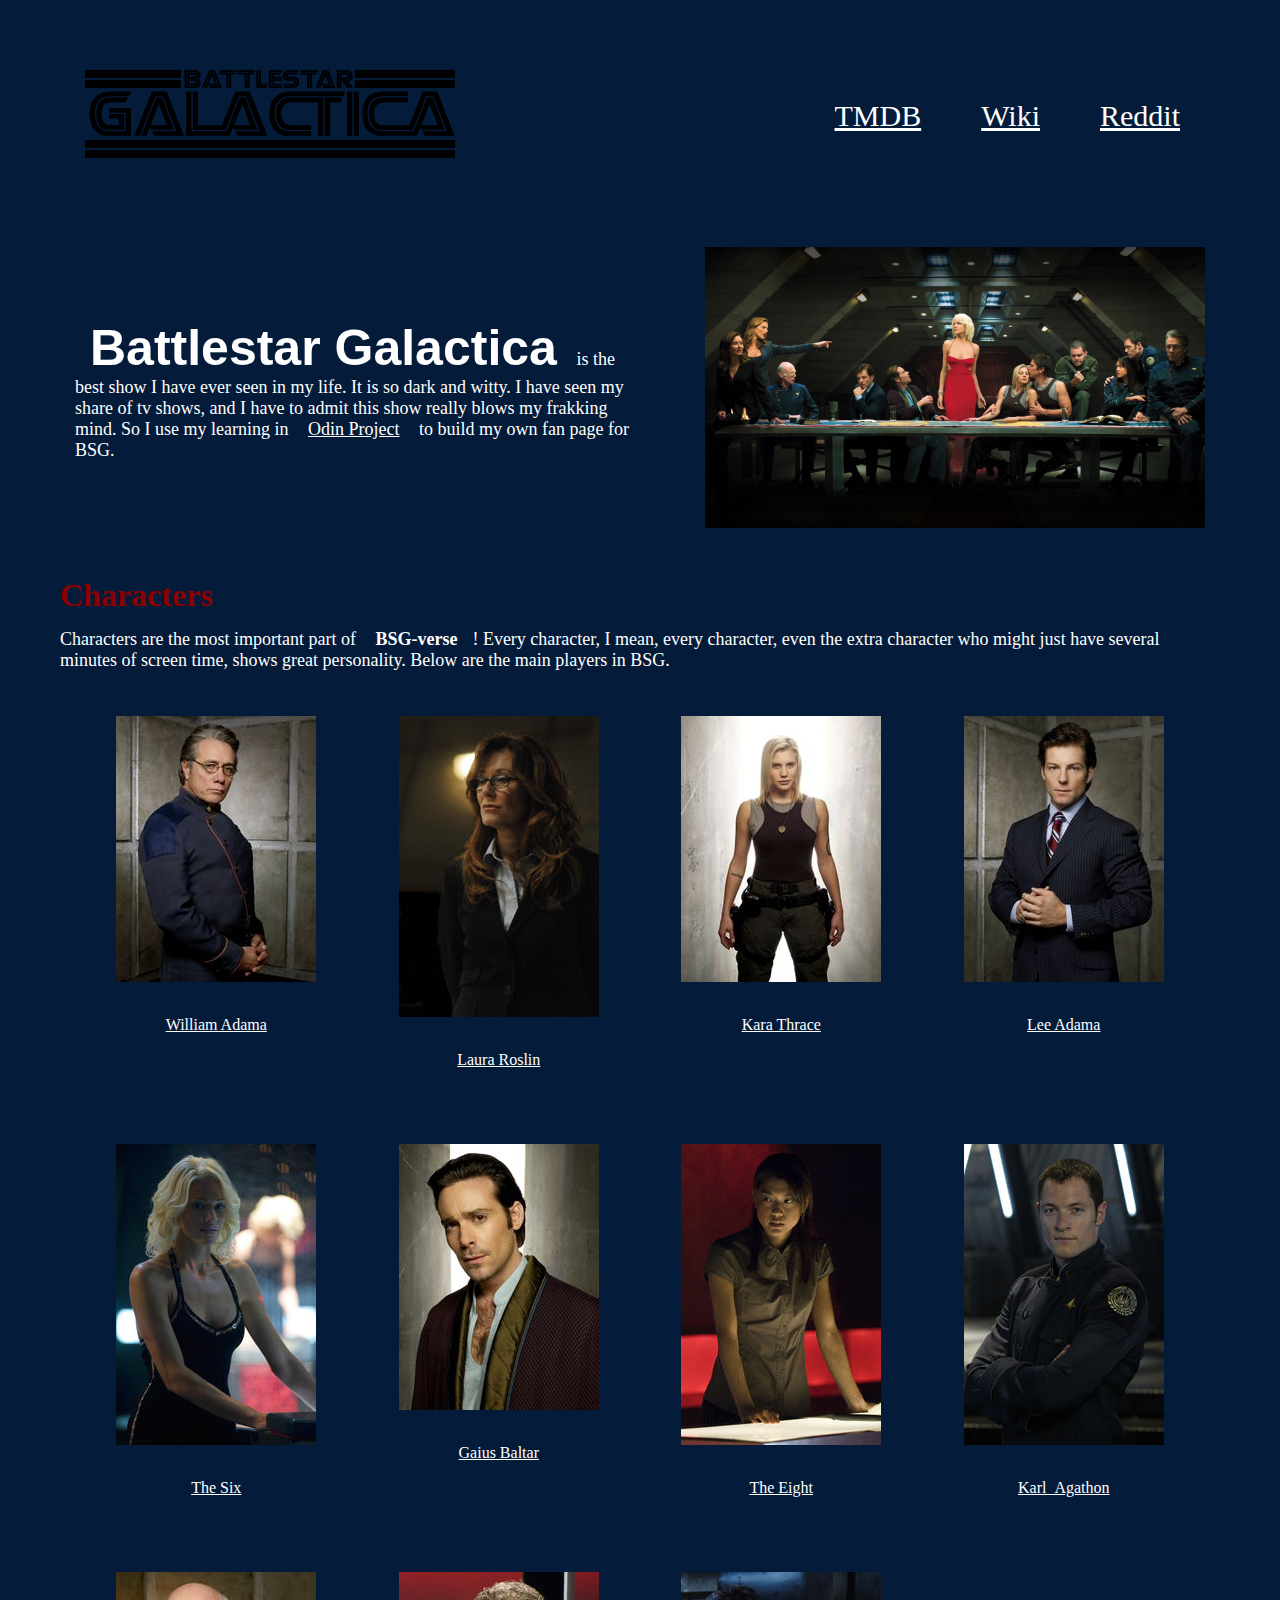
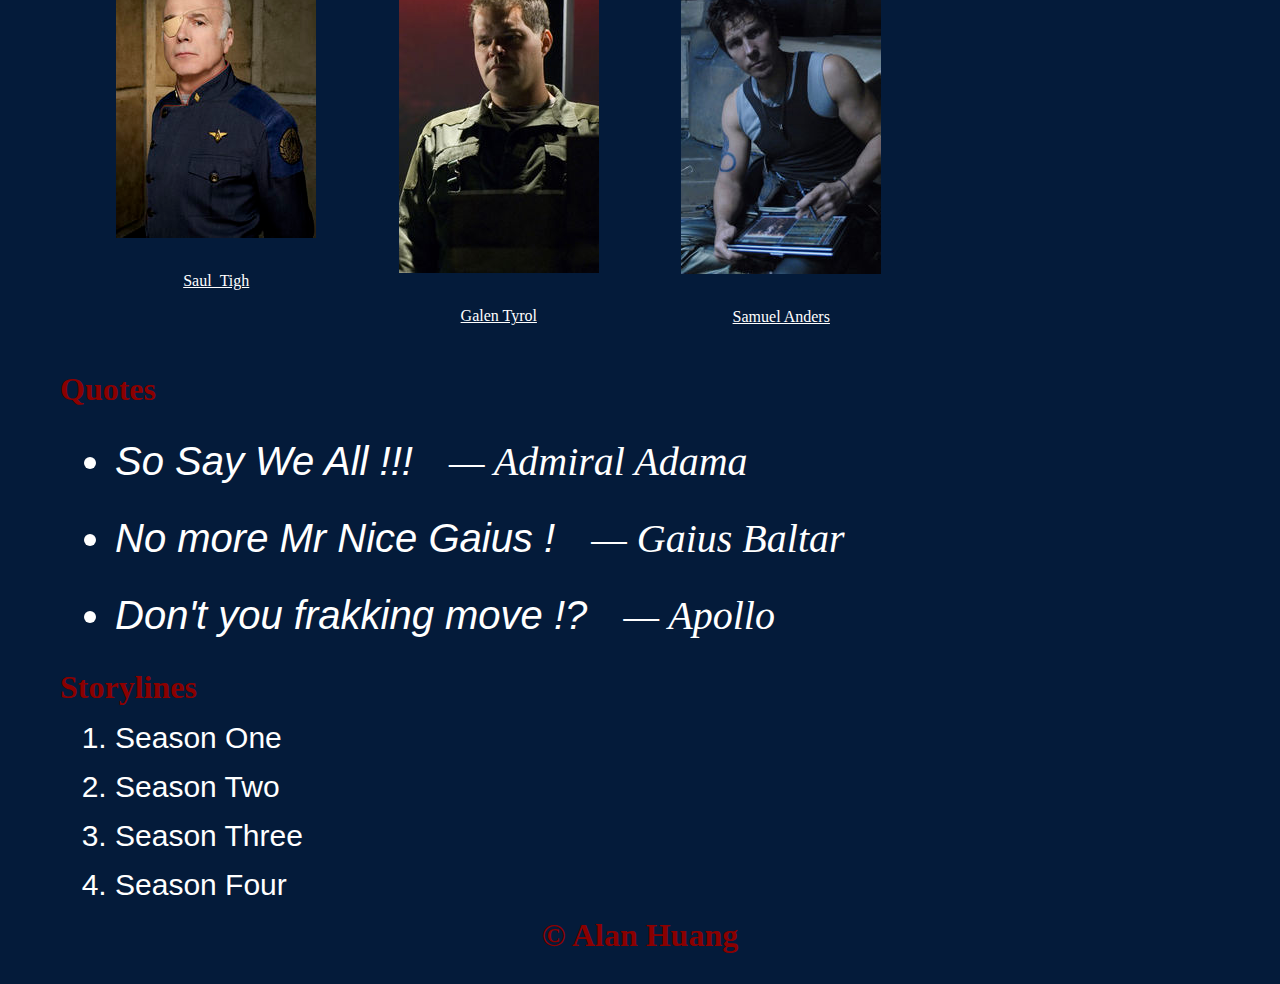
<file: index.html>
<!DOCTYPE html>
<html lang="en">
    <head>
        <meta charset="UTF-8">
        <title>Odin Project for Battlestar Galactica</title>
        <link rel="stylesheet" href="styles.css">
    </head>
    <body>
        <div class="Banner">
            <div class="Logo">
                <img alt="BSG logo" src="./images/Battlestar_Galactia-logo-black.svg"> 
                <!-- <div class="item">Battlestar Galactica</div> -->
            </div>
            <div class="Links">
                <div class="item"><a href="https://www.themoviedb.org/tv/1972-battlestar-galactica">TMDB</a></div>
                <div class="item"><a href=""https://en.battlestarwikiclone.org/>Wiki</a></div>
                <div class="item"><a href="https://www.reddit.com/r/BSG/">Reddit</a></div>
            </div>
        </div>
        <div class="Intro">
            <div class="Header">
                <p>
                    <span class="Title">Battlestar Galactica</span> 
                    is the best show I have ever seen in my life. It is so dark and witty. I have seen my share of tv shows, and I have to admit this show really blows my frakking mind. So I use my learning in <a href="https://www.theodinproject.com/">Odin Project</a> to build my own fan page for BSG.
                </p>
            </div>
            <div class="Art">
                <img alt="The Last Supper" src="./images/the_last_supper.jpg">
            </div>
        </div>
        <div class="Characters">
            <h1>Characters</h1>
            <p>
                Characters are the most important part of <strong>BSG-verse</strong>! Every character, I mean, every character, even the extra character who might just have several minutes of screen time, shows great personality. Below are the main players in BSG.
            </p>
            <div class="character_logo">
                <div class="character_logo">
                    <div class="logo">
                        <img src="characters/William_Adama.jpg" alt="William_Adama" title="William Adama">
                        <figcaption><a href="./characters/William_Adama.html">William Adama</a></figcaption>
                    </div>
                    <div class="logo">
                        <img src="characters/Laura_Roslin.jpg" alt="Laura_Roslin" title="Laura Roslin">
                        <figcaption><a href="./characters/Laura_Roslin.html">Laura Roslin</a></figcaption>
                    </div>
                    <div class="logo">
                        <img src="characters/Kara_Thrace.jpg" alt="Kara_Thrace" title="Kara Thrace">
                        <figcaption><a href="./characters/Kara_Thrace.html">Kara Thrace</a></figcaption>
                    </div>
                    <div class="logo">
                        <img src="characters/Lee_Adama.jpg" alt="Lee_Adama" title="Lee Adama">
                        <figcaption><a href="./characters/Lee_Adama.html">Lee Adama</a></figcaption>
                    </div>
                </div>
                <div class="character_logo">
                    <div class="logo">
                        <img src="characters/TheSix.jpg" alt="The Six" title="The Six">
                        <figcaption><a href="./characters/The_Six.html">The Six</a></figcaption>
                    </div>
                    <div class="logo">
                        <img src="characters/Gaius_Baltar.jpg" alt="Gaius Baltar" title="Gaius Baltar">
                        <figcaption><a href="./characters/Gaius_Baltar.html">Gaius Baltar</a></figcaption>
                    </div>
                    <div class="logo">
                        <img src="characters/TheEight.jpg" alt="The Eight" title="The Eight">
                        <figcaption><a href="./characters/The_Eight.html">The Eight</a></figcaption>
                    </div>
                    <div class="logo">
                        <img src="characters/Karl_Agathon.jpg" alt="Karl_Agathon" title="Karl Agathon">
                        <figcaption><a href="./characters/Karl_Agathon.html">Karl_Agathon</a></figcaption>
                    </div>
                </div>
                <div class="character_logo">
                    <div class="logo">
                        <img src="characters/Saul_Tigh.jpg" alt="Saul Tigh" title="Saul Tigh">
                        <figcaption><a href="./characters/Saul_Tigh.html">Saul_Tigh</a></figcaption>
                    </div>
                    <div class="logo">
                        <img src="characters/Galen_Tyrol.jpg" alt="Galen Tyrol" title="Galen Tyrol">
                        <figcaption><a href="./characters/Galen_Tyrol.html">Galen Tyrol</a></figcaption>
                    </div>
                    <div class="logo">
                        <img src="characters/Samuel_Anders.jpg" alt="Samuel Anders" title="Samuel Anders">
                        <figcaption><a href="./characters/Samuel_Anders.html">Samuel Anders</a></figcaption>
                    </div>
                    <div class="logo">
                        <!-- <img src="characters/Karl_Agathon.jpg" alt="Karl_Agathon" title="Karl Agathon">
                        <figcaption><a href="./characters/Karl_Agathon.html">Karl_Agathon</a></figcaption> -->
                    </div>
                </div>
            </div>
        </div>
        <div class="Quotes">
            <h1>Quotes</h1>
            <ul>
                <li>So Say We All !!!  <span>&nbsp;— Admiral Adama</span></li>
                <li>No more Mr Nice Gaius !  <span>&nbsp;— Gaius Baltar</span></li>
                <li>Don't you frakking move !?  <span>&nbsp;— Apollo</span></li>
            </ul>
        </div>
        <div class="Storylines">
            <h1>Storylines</h1>
            <ol>
                <li>Season One</li>
                <li>Season Two</li>
                <li>Season Three</li>
                <li>Season Four</li>
            </ol>
        </div>
        <div class="Copyright">
            <h1>&#169 Alan Huang</h1>
        </div>
    </body>
</html>
</file>
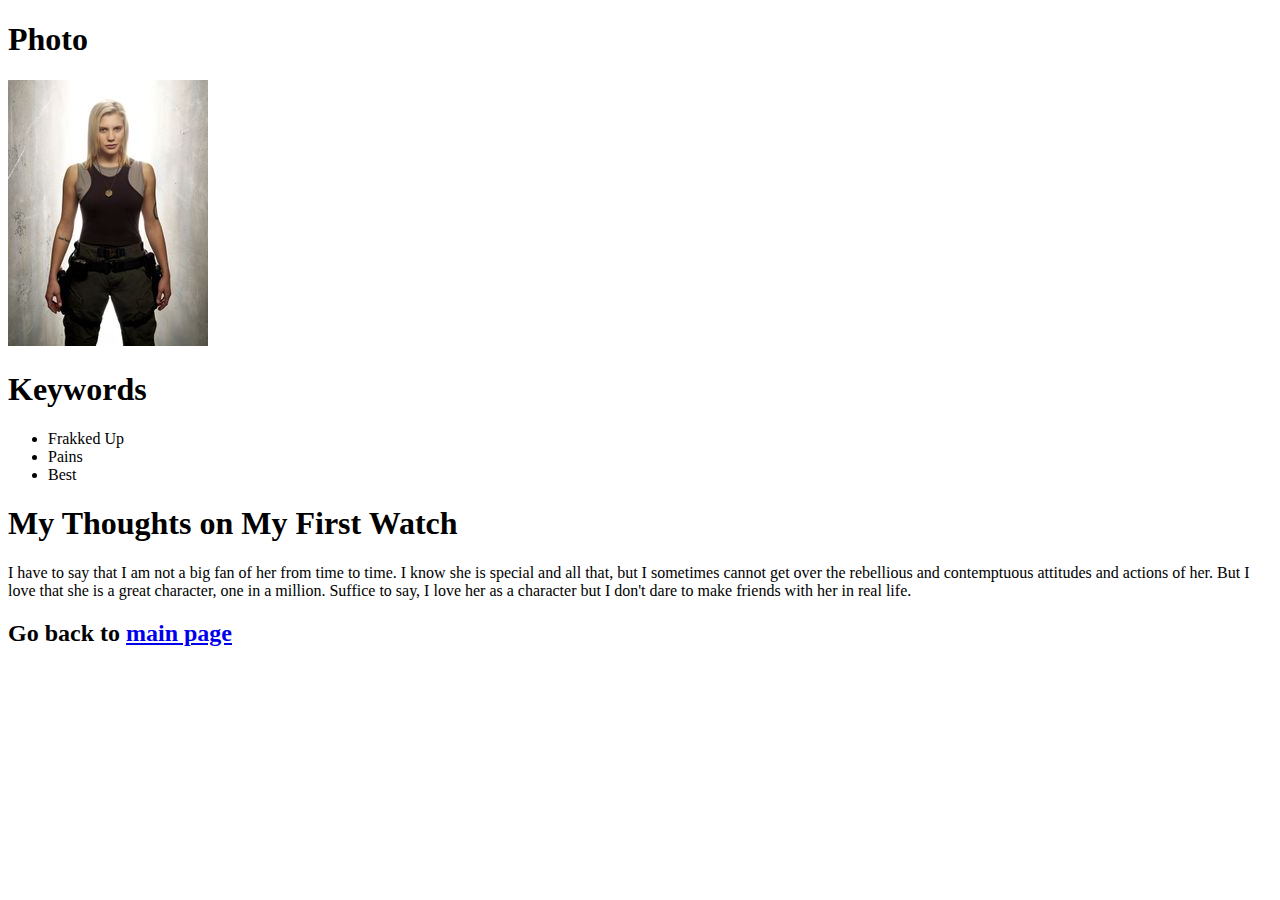
<file: characters/Kara_Thrace.html>
<!DOCTYPE html>
<html lang="en">
    <head>
        <meta charset="UTF-8">
        <title>Kara Thrace</title>
    </head>
    <body>
        <h1>Photo</h1>
            <img src="Kara_Thrace.jpg" alt="Kara Thrace">
        <h1>Keywords</h1>
            <ul>
                <li>Frakked Up</li>
                <li>Pains</li>
                <li>Best</li>
            </ul>
        <h1>My Thoughts on My First Watch</h1>
            <p>
                I have to say that I am not a big fan of her from time to time. I know she is special and all that, but I sometimes cannot get over the rebellious and contemptuous attitudes and actions of her. But I love that she is a great character, one in a million. Suffice to say, I love her as a character but I don't dare to make friends with her in real life.
            </p>
        <h2>Go back to <a href="../index.html">main page</a> </h2>
    </body>
</html>
</file>
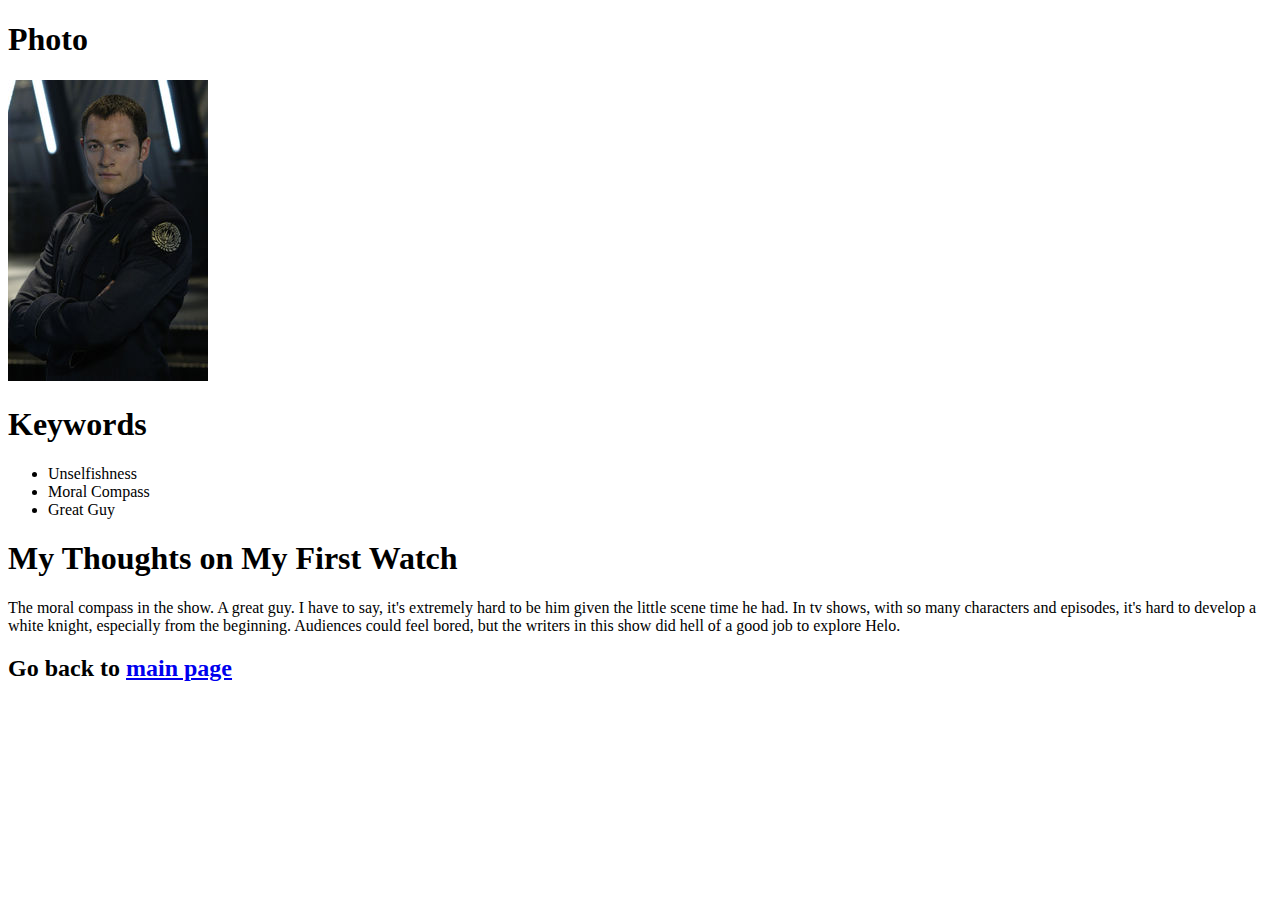
<file: characters/Karl_Agathon.html>
<!DOCTYPE html>
<html lang="en">
    <head>
        <meta charset="UTF-8">
        <title>Karl Agathon</title>
    </head>
    <body>
        <h1>Photo</h1>
            <img src="Karl_Agathon.jpg" alt="Karl Agathon">
        <h1>Keywords</h1>
            <ul>
                <li>Unselfishness</li>
                <li>Moral Compass</li>
                <li>Great Guy</li>
            </ul>
        <h1>My Thoughts on My First Watch</h1>
            <p>
                The moral compass in the show. A great guy. I have to say, it's extremely hard to be him given the little scene time he had. In tv shows, with so many characters and episodes, it's hard to develop a white knight, especially from the beginning. Audiences could feel bored, but the writers in this show did hell of a good job to explore Helo.
            </p>
        <h2>Go back to <a href="../index.html">main page</a> </h2>
    </body>
</html>
</file>
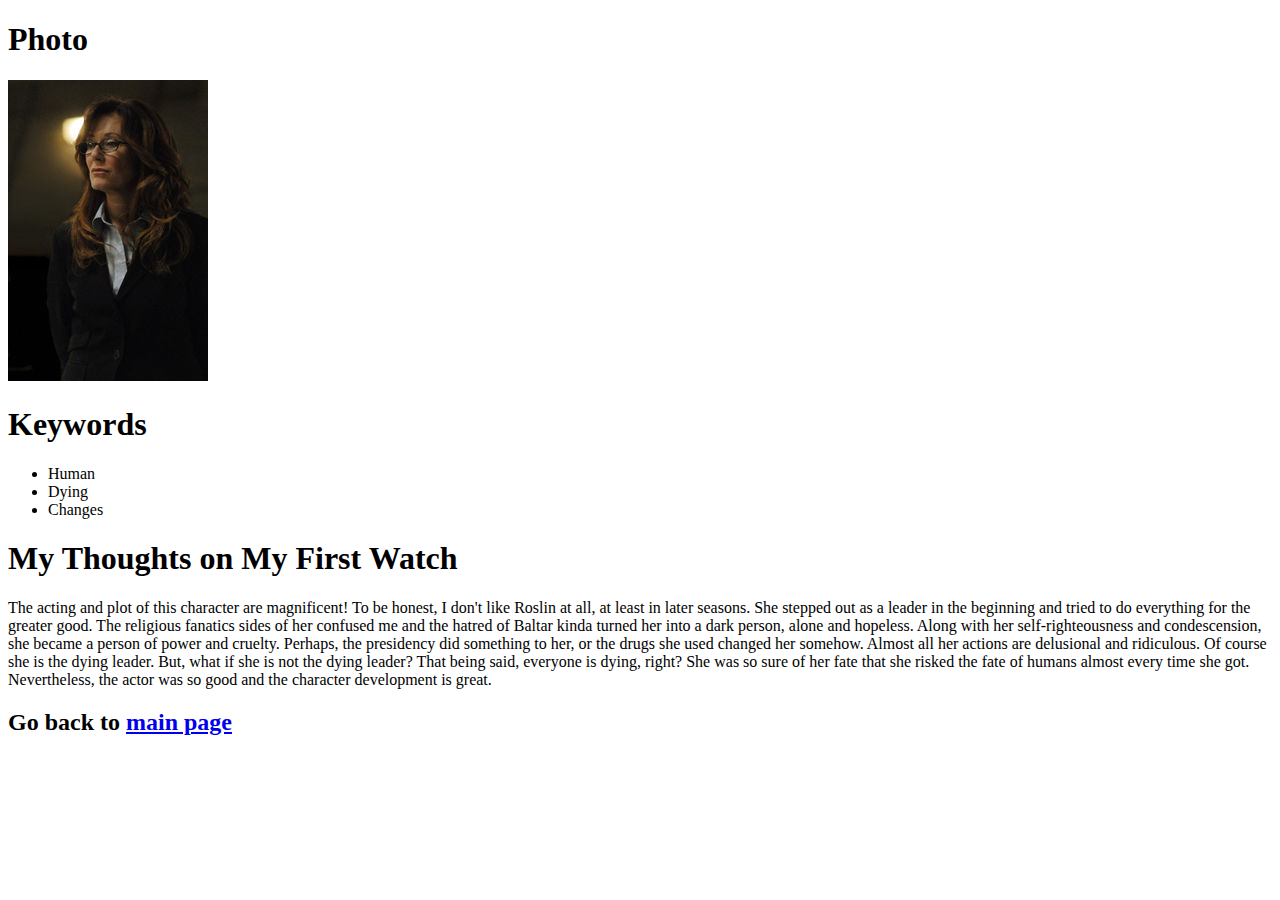
<file: characters/Laura_Roslin.html>
<!DOCTYPE html>
<html lang="en">
    <head>
        <meta charset="UTF-8">
        <title>Laura Roslin</title>
    </head>
    <body>
        <h1>Photo</h1>
            <img src="Laura_Roslin.jpg" alt="Laura Roslin">
        <h1>Keywords</h1>
            <ul>
                <li>Human</li>
                <li>Dying</li>
                <li>Changes</li>
            </ul>
        <h1>My Thoughts on My First Watch</h1>
            <p>
                The acting and plot of this character are magnificent! To be honest, I don't like Roslin at all, at least in later seasons. She stepped out as a leader in the beginning and tried to do everything for the greater good. The religious fanatics sides of her confused me and the hatred of Baltar kinda turned her into a dark person, alone and hopeless. Along with her self-righteousness and condescension, she became a person of power and cruelty. Perhaps, the presidency did something to her, or the drugs she used changed her somehow. Almost all her actions are delusional and ridiculous. Of course she is the dying leader. But, what if she is not the dying leader? That being said, everyone is dying, right? She was so sure of her fate that she risked the fate of humans almost every time she got. Nevertheless, the actor was so good and the character development is great.
            </p>
        <h2>Go back to <a href="../index.html">main page</a> </h2>
    </body>
</html>
</file>
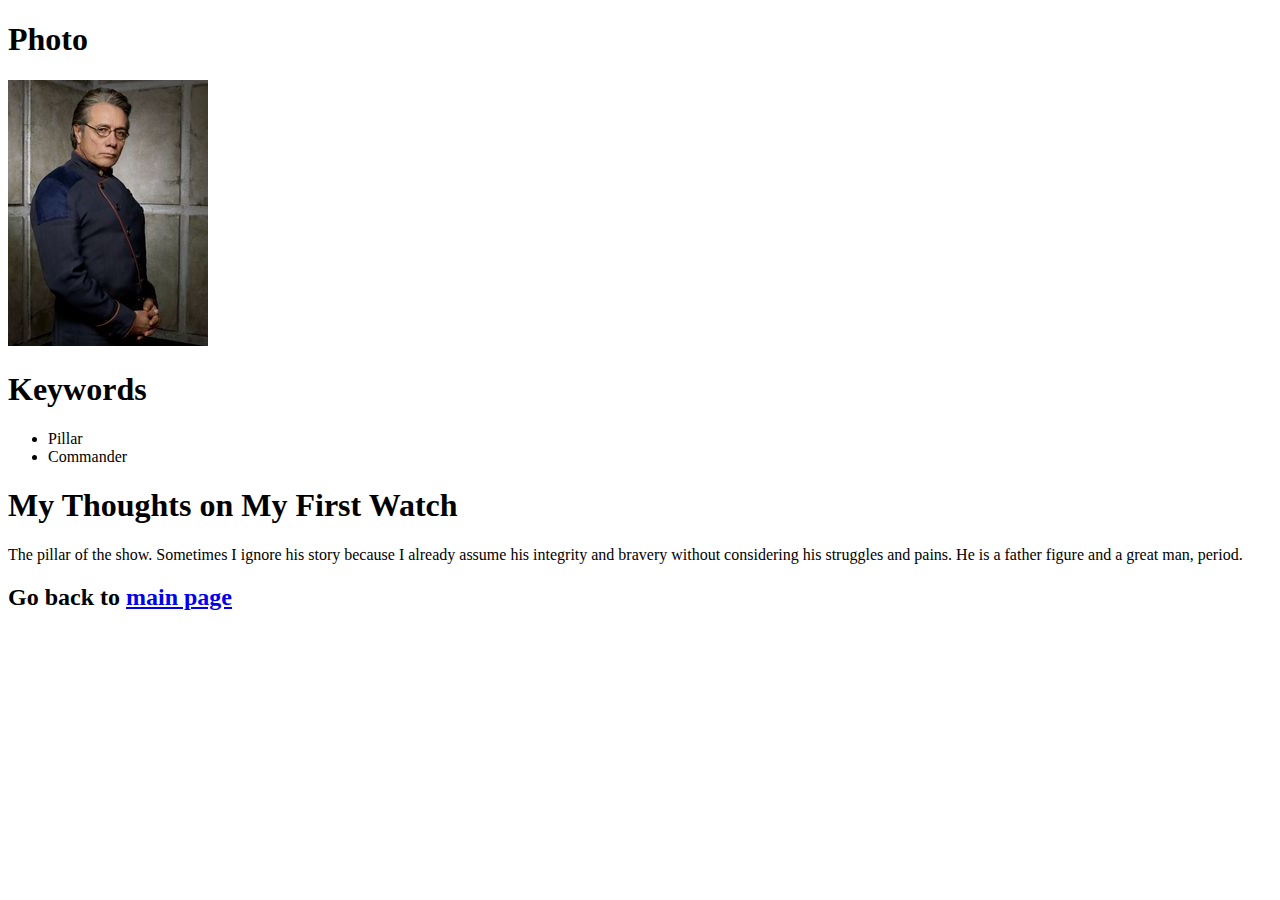
<file: characters/William_Adama.html>
<!DOCTYPE html>
<html lang="en">
    <head>
        <meta charset="UTF-8">
        <title>William Adama</title>
    </head>
    <body>
        <h1>Photo</h1>
            <img src="William_Adama.jpg" alt="William Adama">
        <h1>Keywords</h1>
            <ul>
                <li>Pillar</li>
                <li>Commander</li>
            </ul>
        <h1>My Thoughts on My First Watch</h1>
            <p>
                The pillar of the show. Sometimes I ignore his story because I already assume his integrity and bravery without considering his struggles and pains. He is a father figure and a great man, period.
            </p>
        <h2>Go back to <a href="../index.html">main page</a> </h2>
    </body>
</html>
</file>
<file: styles.css>
* {
    font-family: Georgia, 'Times New Roman', Times, serif;
    margin: 15px;
    background-color:#041b3a;
    color: white;
}

p {
    font-size: 18px;
}

.Banner {
    display: flex;
    justify-content: space-between;
    flex: 1;
    padding: 10px;
    
}

.Banner .Logo {
    width: 400px;
}

.Banner .Links {
    display: flex;
    justify-content: flex-end;
    /* flex: 1; */
    align-items: center;
    /* flex-direction: column; */
}

.Banner .item {
    /* width: 150px; */
    font-size: 30px;
    /* align-self: center; */
}

.Intro {
    display: flex;
    justify-content: center;
    align-items: center;
    /* width: 500px; */
    flex: 1;
}

.Intro .Art img {
    width: 500px;
    /* height: 20px; */
}

.Title {
    font-family: 'Roboto', sans-serif;
    font-size: 50px;
    font-weight: 700;
    /* font: extra-bold; */

}

.character_logo .character_logo {
    display: flex;
    /* flex-direction: column; */
}

.character_logo .logo {
    flex: 1;
    width: 200px;
    text-align: center;
}

h1 {
    color:darkred;
}

.Quotes ul {
    display: flex;
    flex-direction: column;
}

.Quotes li {
    font-family: 'Lato', sans-serif;
    /* font: italic 300; */
    font-style: italic;
    font-size: 40px;
    flex: 1;
}

.Storylines li {
    font-family: 'Lato', sans-serif;
    /* font: italic 300; */
    /* font-style: italic; */
    font-size: 30px;
    flex: 1;
}

.Copyright {
    text-align: center;
}
</file>
